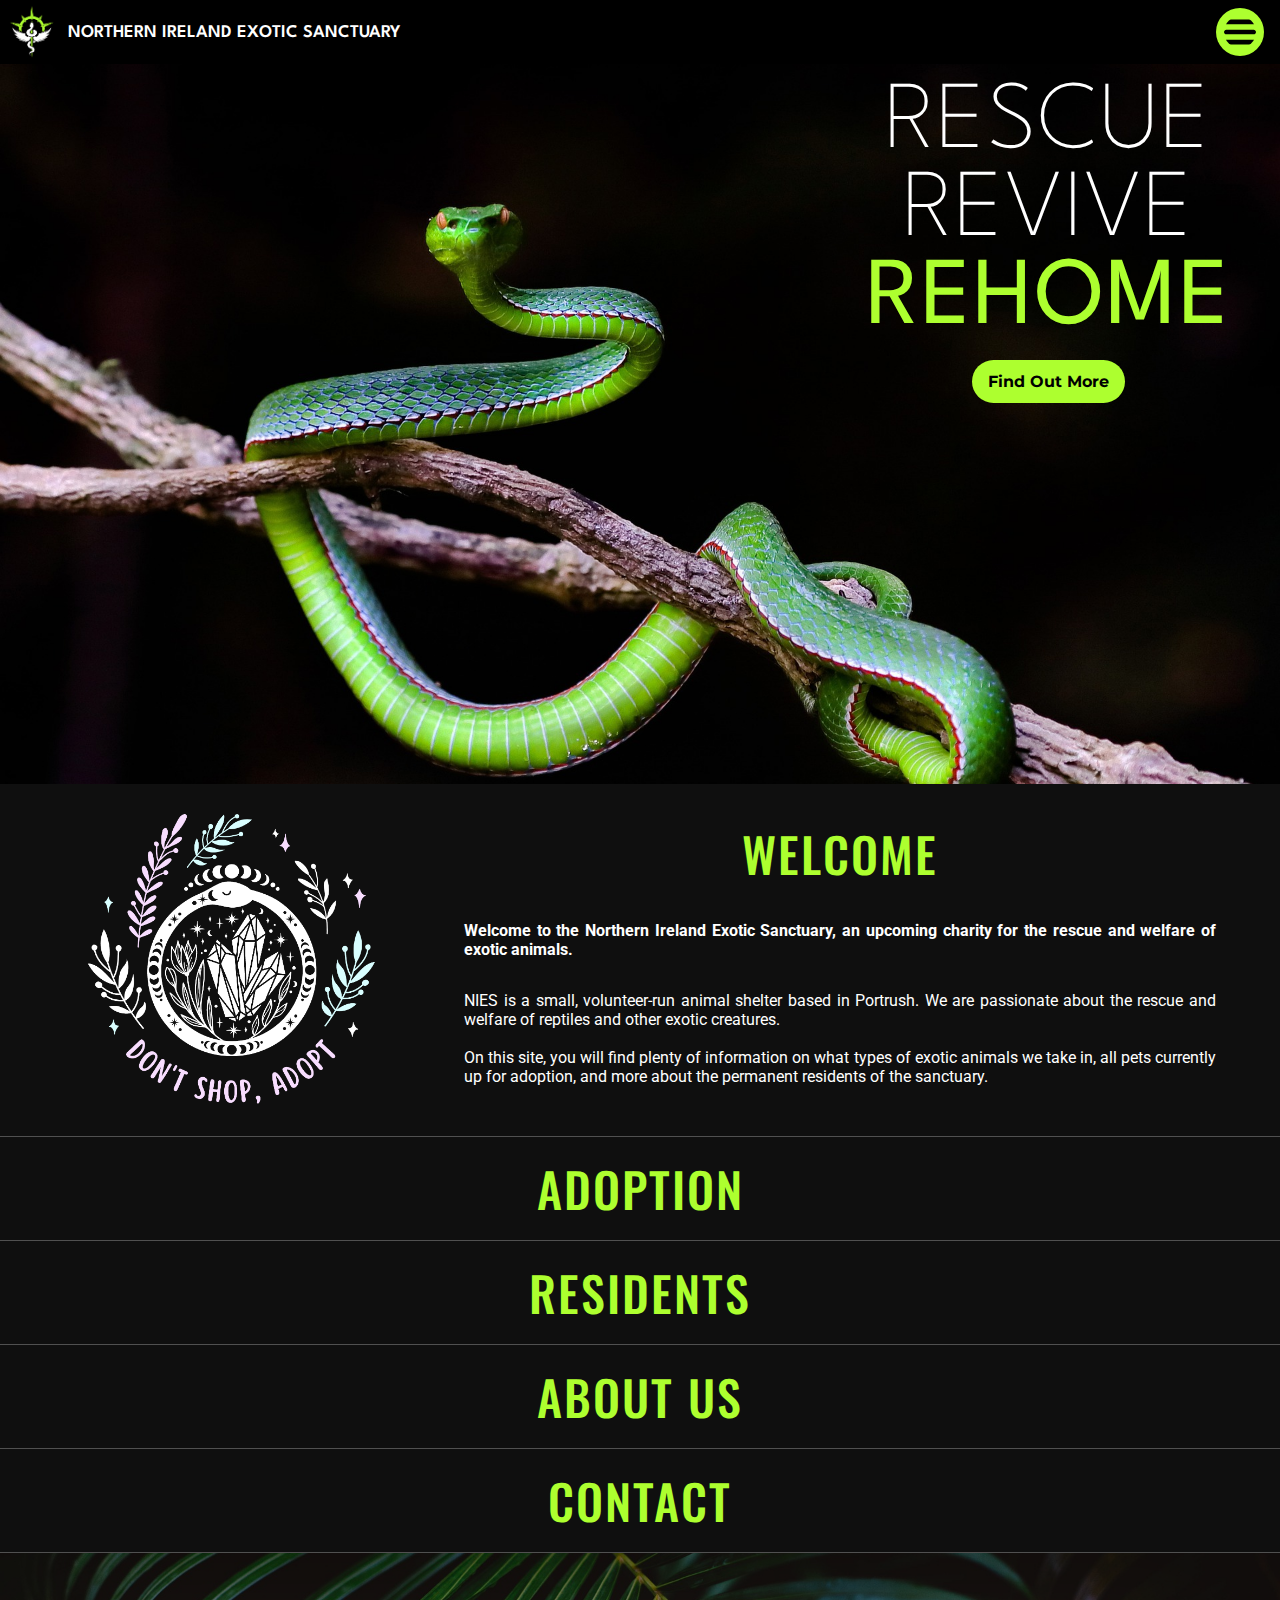
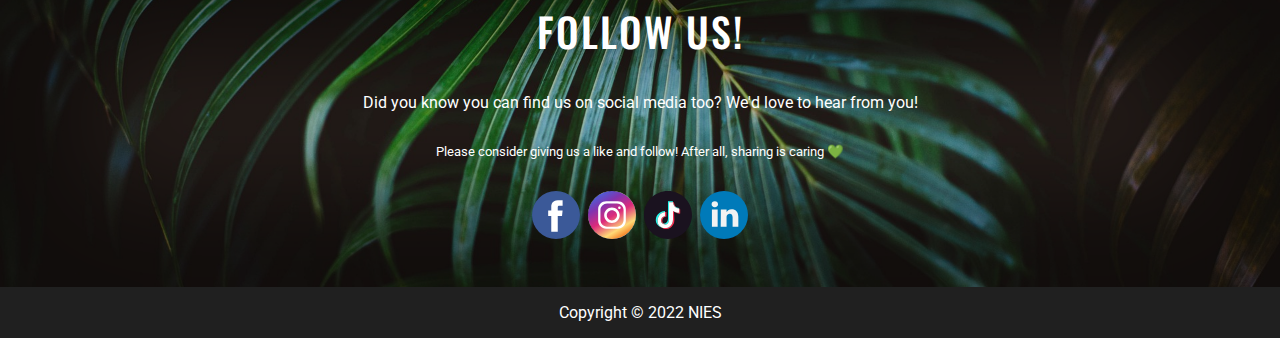
<file: index.html>
<!DOCTYPE html>

<html lang="en">
  <head>
    <!-- Meta -->
    <meta charset="utf-8" />
    <meta
      name="Northern Ireland Exotics Sanctuary"
      content="Reptile Adoption Site"
    />
    <meta url="www.niexoticsanctuary.com" />
    <meta http-equiv="X-UA-Compatible" content="IE=edge" />
    <meta name="viewport" content="width=device-width, initial-scale=1" />

    <!-- Assets -->
    <link rel="stylesheet" href="/assets/css/index.css" />
    <script src="/assets/js/global/content/navbar.js"></script>

    <!-- Google Fonts -->
    <link rel="preconnect" href="https://fonts.googleapis.com" />
    <link rel="preconnect" href="https://fonts.gstatic.com" crossorigin />
    <link
      href="https://fonts.googleapis.com/css2?family=League+Spartan&family=Montserrat&family=Oswald&family=Roboto&display=swap"
      rel="stylesheet"
    />

    <!-- Title -->
    <title>NI Exotic Sanctuary</title>
    <link
      rel="icon"
      href="/assets/images/icons/favicon/favicon.ico"
      type="image/x-icon"
    />
  </head>

  <body>
    <!------- Navigation Menu -------->
    <nav class="flex-row" id="navbar">
      <!-- Logo -->
      <a href="index.html" class="nav-logo-cont">
        <img
          src="/assets/images/icons/logo/logo.png"
          class="logo"
          id="nav-logo"
        />
        <h1>Northern Ireland Exotic Sanctuary</h1>
      </a>

      <!-- Hamburger Menu -->
      <img
        src="/assets/images/icons/ui/hamburger-menu-icon.svg"
        alt="hamburger menu"
        id="hamburger-icon"
        onclick="toggleNav()"
      />
      <img
        src="/assets/images/icons/ui/close.svg"
        alt="close menu"
        id="close-icon"
        onclick="toggleNav()"
      />
      <ul id="dropdown-nav">
        <a href="#home">
          <li class="nav-link" onclick="toggleNav()">Home</li>
        </a>
        <a href="#welcome-sect">
          <li class="nav-link" onclick="toggleNav()">Welcome</li>
        </a>
        <a href="#adoption-sect">
          <li class="nav-link" onclick="toggleNav()">Adoption</li>
        </a>
        <a href="#residents-sect">
          <li class="nav-link" onclick="toggleNav()">Residents</li>
        </a>
        <a href="#about-sect">
          <li class="nav-link" onclick="toggleNav()">About</li>
        </a>
        <a href="#contact-sect">
          <li class="nav-link" onclick="toggleNav()">Contact</li>
        </a>
      </ul>
    </nav>

    <!-- Home -->
    <div id="home"></div>

    <!------------ Header ------------>
    <header class="background-img" id="header">
      <div class="flex-col" id="slogan">      
        <h2>Rescue Revive <strong>Rehome</strong></h2>
        <a href="#welcome-sect" onclick="showMain()">
          <button class="green-btn" id="header-btn">Find Out More</button>
        </a>
      </div>
    </header>

    <!------------- Main ------------->
    <main>
      <!-- Welcome -->
      <section class="flex-col split-grid" id="welcome-sect">
        <div class="flex-col split-div" id="welcome-image">
          <img
          src="/assets/images/stickers/dont-shop-adopt.png"
          alt="A round sticker with the words 'Don't Shop, Adopt' curved along 
          the bottom.  A snake eating its tail is shown, and within its circular 
          body there is a crystal along with stars and some plants.  Outside the 
          snake is embellished with more plant branches and some small stars."
          class="sticker"
          id="dont-shop-adopt"
          onclick="toggleNav()"
        />
        </div>
        <div class="flex-col split-div" id="welcome-text">
          <h3>Welcome</h3>
          <p>
            <b>
              Welcome to the Northern Ireland Exotic Sanctuary, an upcoming charity
              for the rescue and welfare of exotic animals.
            </b>
          </p>
          <p>
            NIES is a small, volunteer-run animal shelter based in Portrush.
            We are passionate about the rescue and welfare of reptiles and 
            other exotic creatures. 
            <br /><br />
            On this site, you will find plenty of information on what types of 
            exotic animals we take in, all pets currently up for adoption, and 
            more about the permanent residents of the sanctuary.
          </p>
        </div>
      </section>

      <!-- Adoption -->
      <section class="flex-col" id="adoption-sect">
        <h3>Adoption</h3>
      </section>

      <!-- Residents -->
      <section class="flex-col" id="residents-sect">
        <h3>Residents</h3>
      </section>

      <!-- About -->
      <section class="flex-col" id="about-sect">
        <h3>About Us</h3>
      </section>

      <!-- Contact -->
      <section class="flex-col" id="contact-sect">
        <h3>Contact</h3>
      </section>

      <!-- Follow Us -->
      <section class="flex-col background-img" id="follow-sect">
        <h4>Follow Us!</h4>
        <p>
          Did you know you can find us on social media too? We'd love to hear from you! 
        </p>
        <small>
          Please consider giving us a like and follow! After all, sharing is
          caring &#128154
        </small>
        <ul class="flex-row" id="social-media">
          <li class="flex-row background-img social-icon" id="facebook"><a class="social-link" href="https://www.facebook.com/NIReptileSanctuary">Facebook</a></li>
          <li class="flex-row background-img social-icon" id="instagram"><a class="social-link" href="https://www.instagram.com/niexoticsanctuary">Instagram</a></li>
          <li class="flex-row background-img social-icon" id="tiktok"><a class="social-link" href="https://www.tiktok.com/niexoticsanctuary">Tiktok</a></li>
          <li class="flex-row background-img social-icon" id="linkedin"><a class="social-link" href="https://www.linkedin.com/in/northern-ireland-exotics-sanctuary-138704232">LinkedIn</a></li>
        </ul>
      </section>
    </main>

    <!------------ Footer ------------>
    <footer class="flex-row">
      <p>Copyright © 2022 NIES</p>
    </footer>
  </body>
</html>
</file>
<file: assets/css/index.css>
/* =============== Index Styles ============== */
/* -------- Global ------- */
@import "./global.css";

/* ------- Sections ------ */
/* Welcome */
@import "./index/welcome.css";

/* Adoption */
@import "./index/adoption.css";

/* Residents */
@import "./index/residents.css";

/* About */
@import "./index/about.css";

/* Contact */
@import "./index/contact.css";

/* Follow */
@import "./index/follow.css";
</file>
